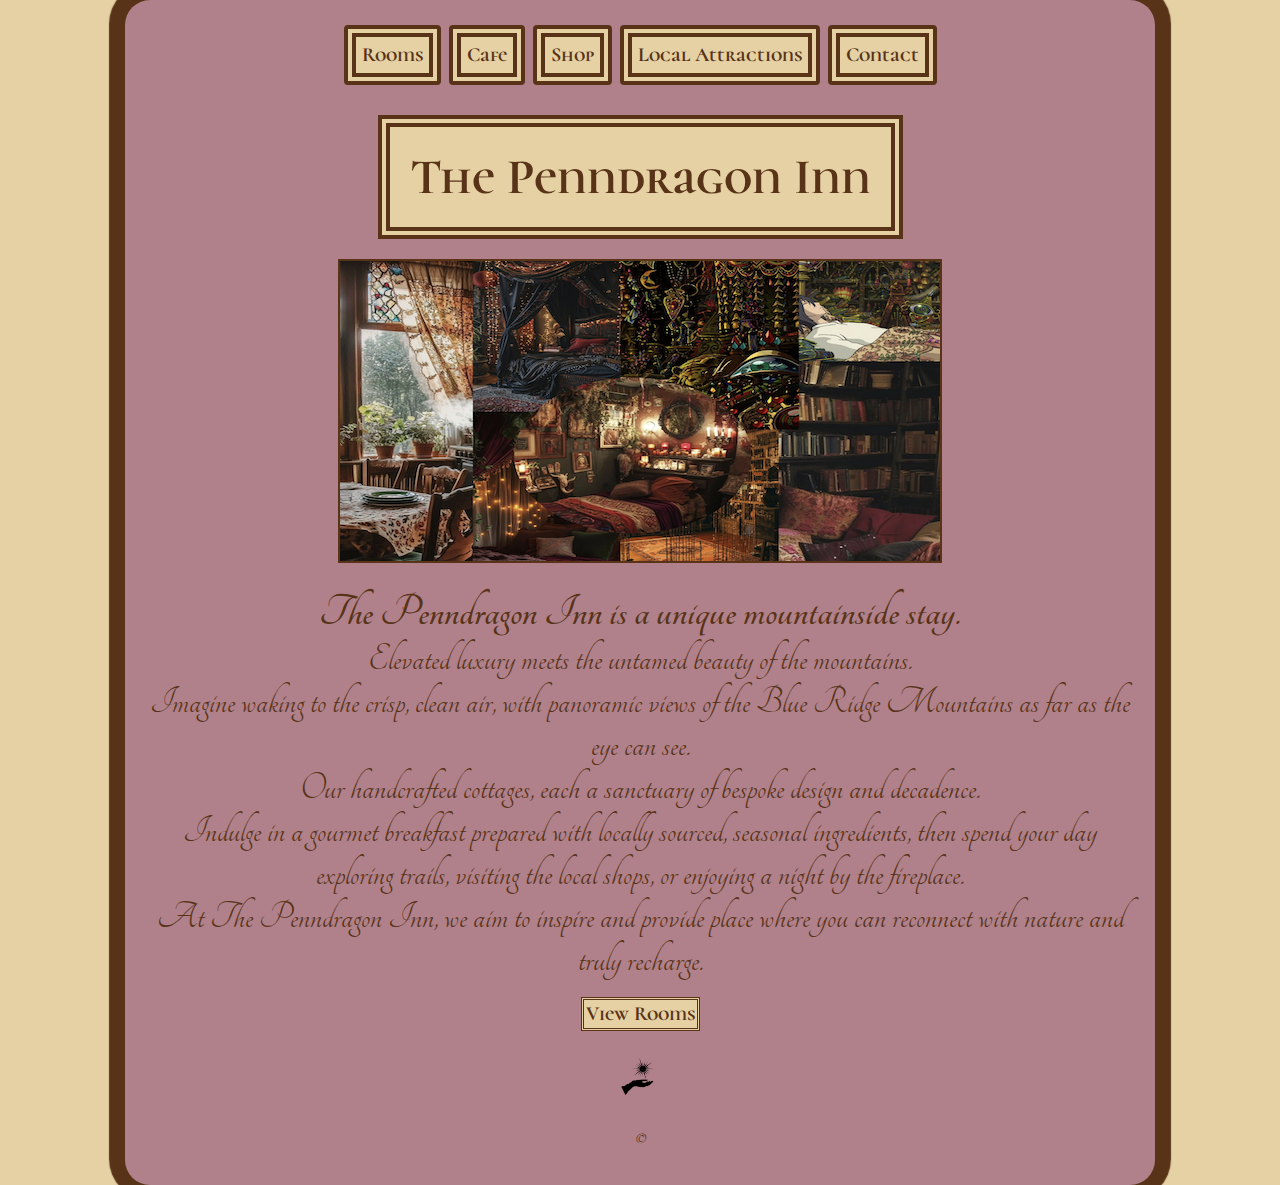
<file: penndragoninn/index.html>
<html lang="en">
<head>
    <meta charset="UTF-8">
    <meta name="viewport" content="width=device-width, initial-scale=1.0">
    <title>Penndragon Inn Homepage</title>
<link rel="preconnect" href="https://fonts.googleapis.com">
<link rel="preconnect" href="https://fonts.gstatic.com" crossorigin>
<link rel="preconnect" href="https://fonts.googleapis.com">
<link rel="preconnect" href="https://fonts.gstatic.com" crossorigin>
<link href="https://fonts.googleapis.com/css2?family=Cormorant+Unicase:wght@300;400;500;600;700&family=Explora&family=Romanesco&family=Tangerine:wght@400;700&display=swap" rel="stylesheet">  <link rel="stylesheet" href="penndragon2styles.css">
<link
    rel="stylesheet"
    href="https://cdnjs.cloudflare.com/ajax/libs/animate.css/4.1.1/animate.min.css"
  />
</head>


<body>

<div class="pagewrapper">

            <header class="main-header">
                <div class="menu-icon-container">
                    <i class="hamburgermenu"></i>
                </div>

                <nav class="main-nav animate_animated animate__zoomIn">
                    <a href="rooms.html" class="nav-item">Rooms</a>
                    <a href="cafe.html" class="nav-item">Cafe</a>
                    <a href="shop.html" class="nav-item">Shop</a>
                    <a href="local.html" class="nav-item">Local Attractions</a>
                    <a href="contact.html" class="nav-item">Contact</a>
                </nav>
          </header>

                <main class="content-wrapper">

                    <div class="pagetitle animate_animated animate__slideInDown">
                     <h1>The Penndragon Inn</h1>
                    </div>

                    

                    <section class="homeimage">
                            <img class="placeholder-text" src="penndragonimages/homeimage.png" alt="penndragoninncollage">
                    </section>

                    <section class="text-content">
                        <h3>
                        The Penndragon Inn is a unique mountainside stay.
                        </h3>
                            <p>
                           Elevated luxury meets the untamed beauty of the mountains. <br>

                            Imagine waking to the crisp, clean air, with panoramic views of the Blue Ridge Mountains as far as the eye can see. <br>
                            Our handcrafted cottages, each a sanctuary of bespoke design and decadence. <br>

                            Indulge in a gourmet breakfast prepared with locally sourced, seasonal ingredients, then spend your day exploring trails, visiting the local shops, or enjoying a night by the fireplace. <br>
                            At The Penndragon Inn, we aim to inspire and provide place where you can reconnect with nature and truly recharge.
                            </p>
                    </section>
                </main>
                
                <div class="linktorooms">
                <a href="rooms.html"> View Rooms</a>
                </div>

        <footer class="main-footer">
            <div class="footer-item animate_animated animate__pulse"> 
                <img src="penndragonimages/penndragonlogo2.jpg" alt="Hand holding a star" class="footer-image">
            <p class="footer-text">&copy;</p> 
            </div>
        </footer>
</div>
</body>
</html>
</file>
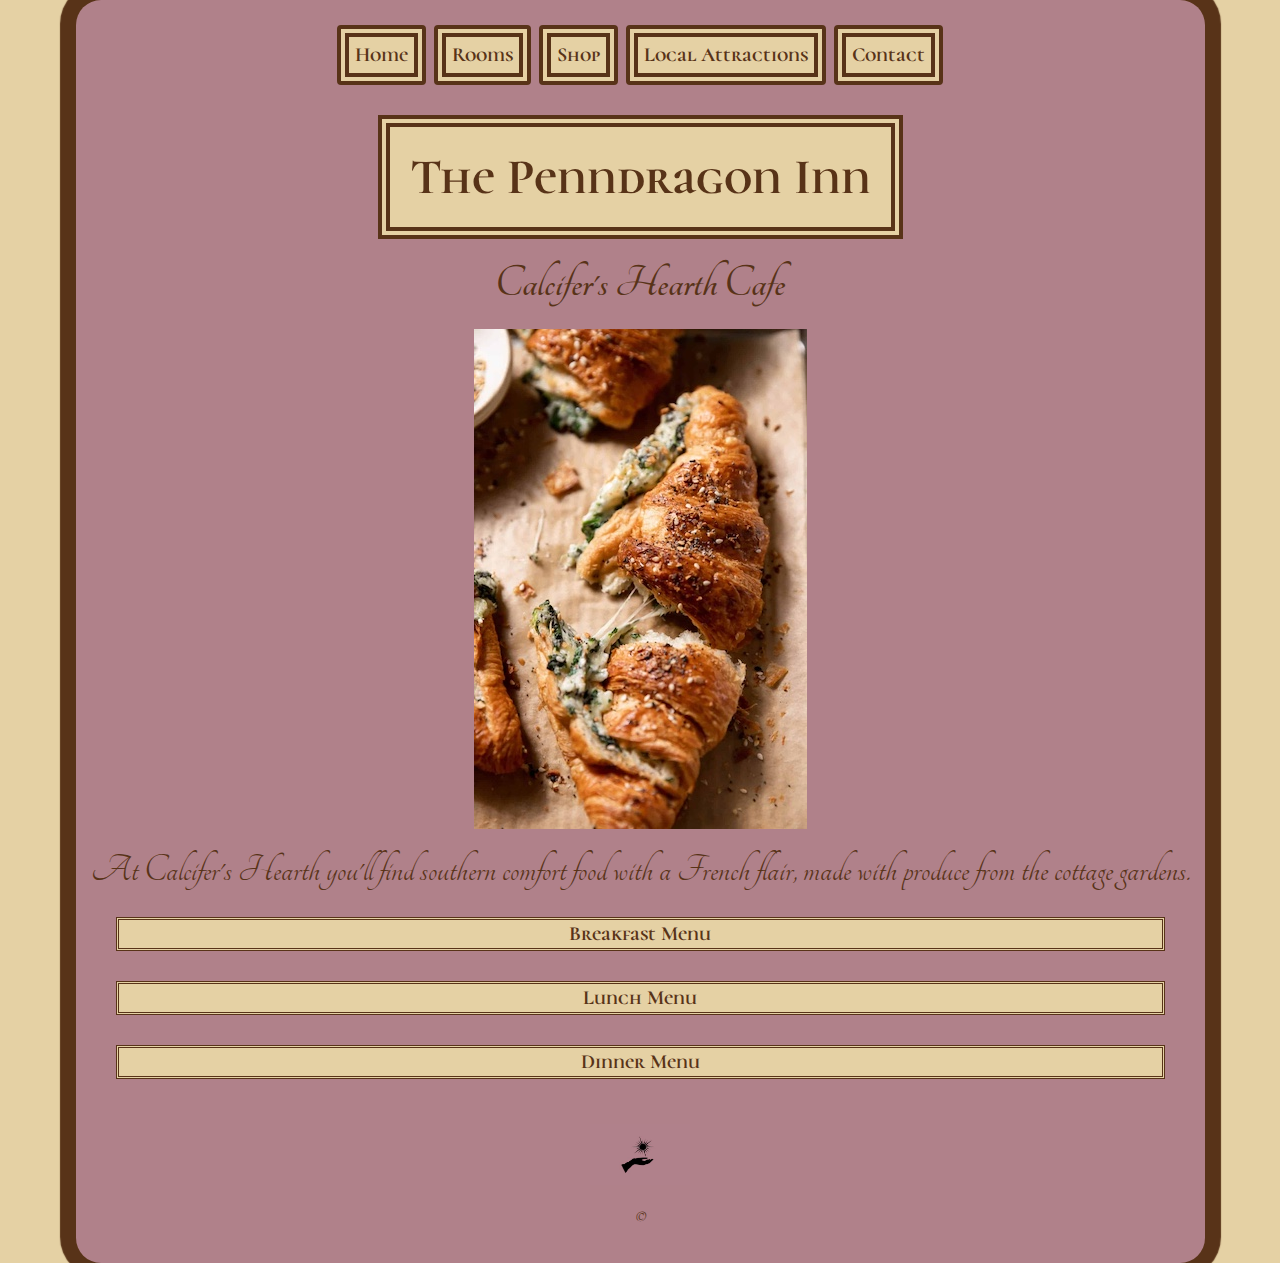
<file: penndragoninn/cafe.html>
<html lang="en">
<head>
    <meta charset="UTF-8">
    <meta name="viewport" content="width=device-width, initial-scale=1.0">
    <title>Penndragon Inn Homepage</title>
<link rel="preconnect" href="https://fonts.googleapis.com">
<link rel="preconnect" href="https://fonts.gstatic.com" crossorigin>
<link rel="preconnect" href="https://fonts.googleapis.com">
<link rel="preconnect" href="https://fonts.gstatic.com" crossorigin>
<link href="https://fonts.googleapis.com/css2?family=Cormorant+Unicase:wght@300;400;500;600;700&family=Explora&family=Romanesco&family=Tangerine:wght@400;700&display=swap" rel="stylesheet">  <link rel="stylesheet" href="penndragon2styles.css">
<link
    rel="stylesheet"
    href="https://cdnjs.cloudflare.com/ajax/libs/animate.css/4.1.1/animate.min.css"
  />
</head>


<body>

<div class="pagewrapper">

            <header class="main-header">
                <div class="menu-icon-container">
                    <i class="hamburgermenu"></i>
                </div>

                <nav class="main-nav">
                    <a href="penndragonindex.html" class="nav-item">Home</a>
                    <a href="rooms.html" class="nav-item">Rooms</a>
                    <a href="shop.html" class="nav-item">Shop</a>
                    <a href="local.html" class="nav-item">Local Attractions</a>
                    <a href="contact.html" class="nav-item">Contact</a>
                </nav>

                  
    </header>

        <main>

                <div class="pagetitle">
                     <h1>The Penndragon Inn</h1>
                </div>

                <div class="subtitle"> 
                    <h3>
                        Calcifer's Hearth Cafe
                    </h3>
                </div>

                    <section class="cafeimage">
                            <img class="placeholder-text" src="penndragonimages/cafeimage.jpg" alt="spinachcroissants">
                    </section>

                        <p>
                        At Calcifer's Hearth you'll find southern comfort food with a French flair, made with produce from the cottage gardens. 
                        </p>

                        <section class="text-content">

                        <div class="menuflexcontainer">

                            <div class="cafemenu">
                                <a href="breakfastmenu.html"> Breakfast Menu</a>
                            </div>

                            <div class="cafemenu">
                                <a href="lunchmenu.html"> Lunch Menu</a>
                            </div>

                            <div class="cafemenu">
                                <a href="dinnermenu.html"> Dinner Menu</a>
                            </div>
                        </div>
        </main>


     <footer class="main-footer">
           <div class="footer-item animate_animated animate__pulse"> 
                <img src="penndragonimages/penndragonlogo2.jpg" alt="Hand holding a star" class="footer-image">
            <p class="footer-text">&copy;</p> 
            </div>
    </footer>

    </div>
</div>
</body>
</html>
</file>
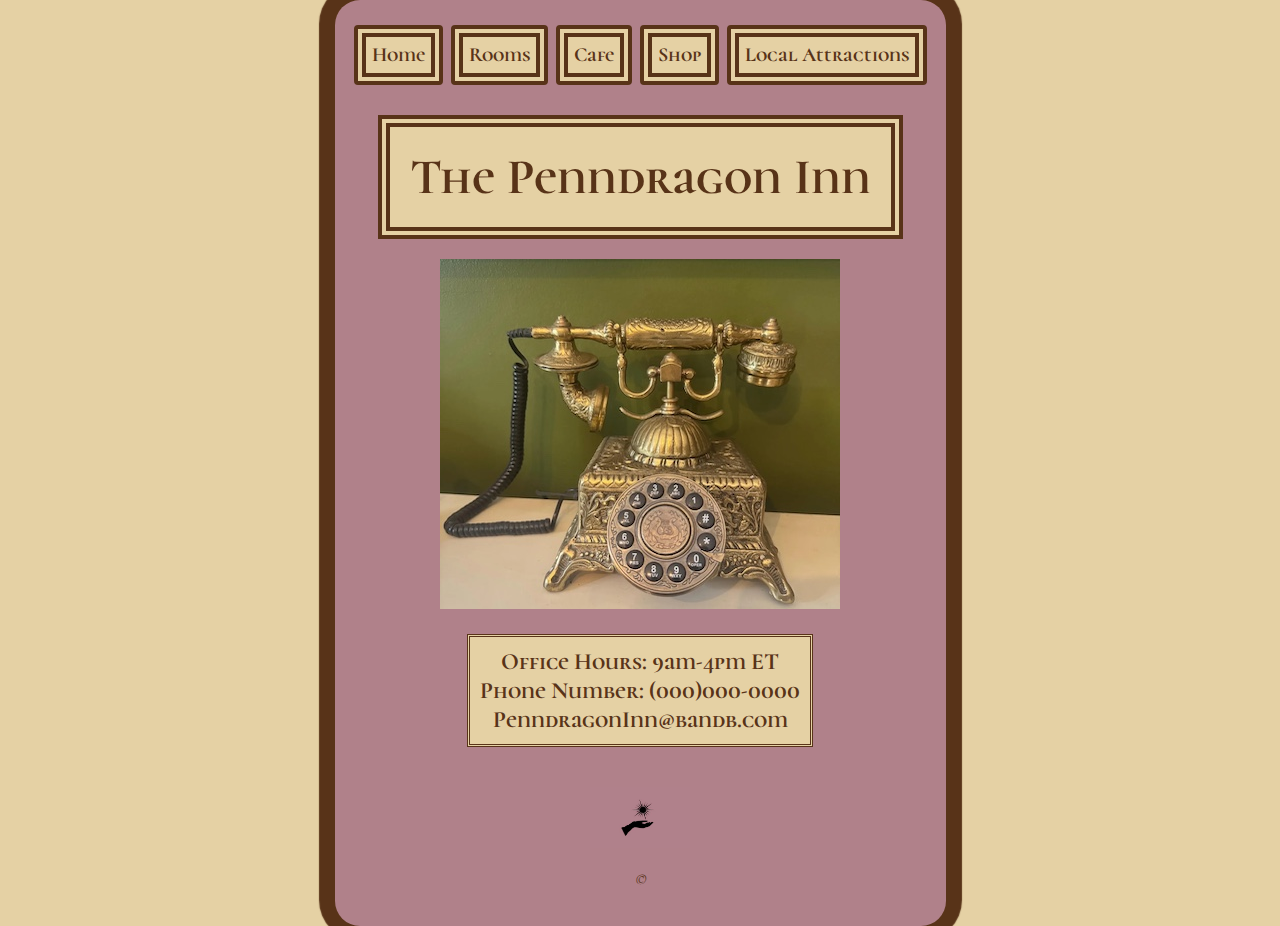
<file: penndragoninn/contact.html>
<html lang="en">
<head>
    <meta charset="UTF-8">
    <meta name="viewport" content="width=device-width, initial-scale=1.0">
    <title>Penndragon Inn Homepage</title>
<link rel="preconnect" href="https://fonts.googleapis.com">
<link rel="preconnect" href="https://fonts.gstatic.com" crossorigin>
<link rel="preconnect" href="https://fonts.googleapis.com">
<link rel="preconnect" href="https://fonts.gstatic.com" crossorigin>
<link href="https://fonts.googleapis.com/css2?family=Cormorant+Unicase:wght@300;400;500;600;700&family=Explora&family=Romanesco&family=Tangerine:wght@400;700&display=swap" rel="stylesheet">  <link rel="stylesheet" href="penndragon2styles.css">
<link
    rel="stylesheet"
    href="https://cdnjs.cloudflare.com/ajax/libs/animate.css/4.1.1/animate.min.css"
  />
</head>


<body>

<div class="pagewrapper">

            <header class="main-header">
                <div class="menu-icon-container">
                    <i class="hamburgermenu"></i>
                </div>

                <nav class="main-nav">
                    <a href="index.html" class="nav-item">Home</a>
                    <a href="rooms.html" class="nav-item">Rooms</a>
                    <a href="cafe.html" class="nav-item">Cafe</a>
                    <a href="shop.html" class="nav-item">Shop</a>
                    <a href="local.html" class="nav-item">Local Attractions</a>
                </nav>

                  
    </header>

        <main>

             <div class="pagetitle">
                     <h1>The Penndragon Inn</h1>
             </div>
           
             <div class="contactcontent">

                <section class="contactimage">
                    <img src="penndragonimages/contactimage.jpeg" alt="picture of a vintage telephone">
                </section>

                <section class="contactinfo">
                         <h3>Office Hours: 9am-4pm ET</h3>
                        <h3>Phone Number: (000)000-0000 </h3>
                        <h3>PenndragonInn@bandb.com </h3>
                </section>
             </div>
        </main>


     <footer class="main-footer">
            <div class="footer-item animate_animated animate__pulse"> 
                <img src="penndragonimages/penndragonlogo2.jpg" alt="Hand holding a star" class="footer-image">
            <p class="footer-text">&copy;</p> 
            </div>
    </footer>

    </div>
</div>
</body>
</html>
</file>
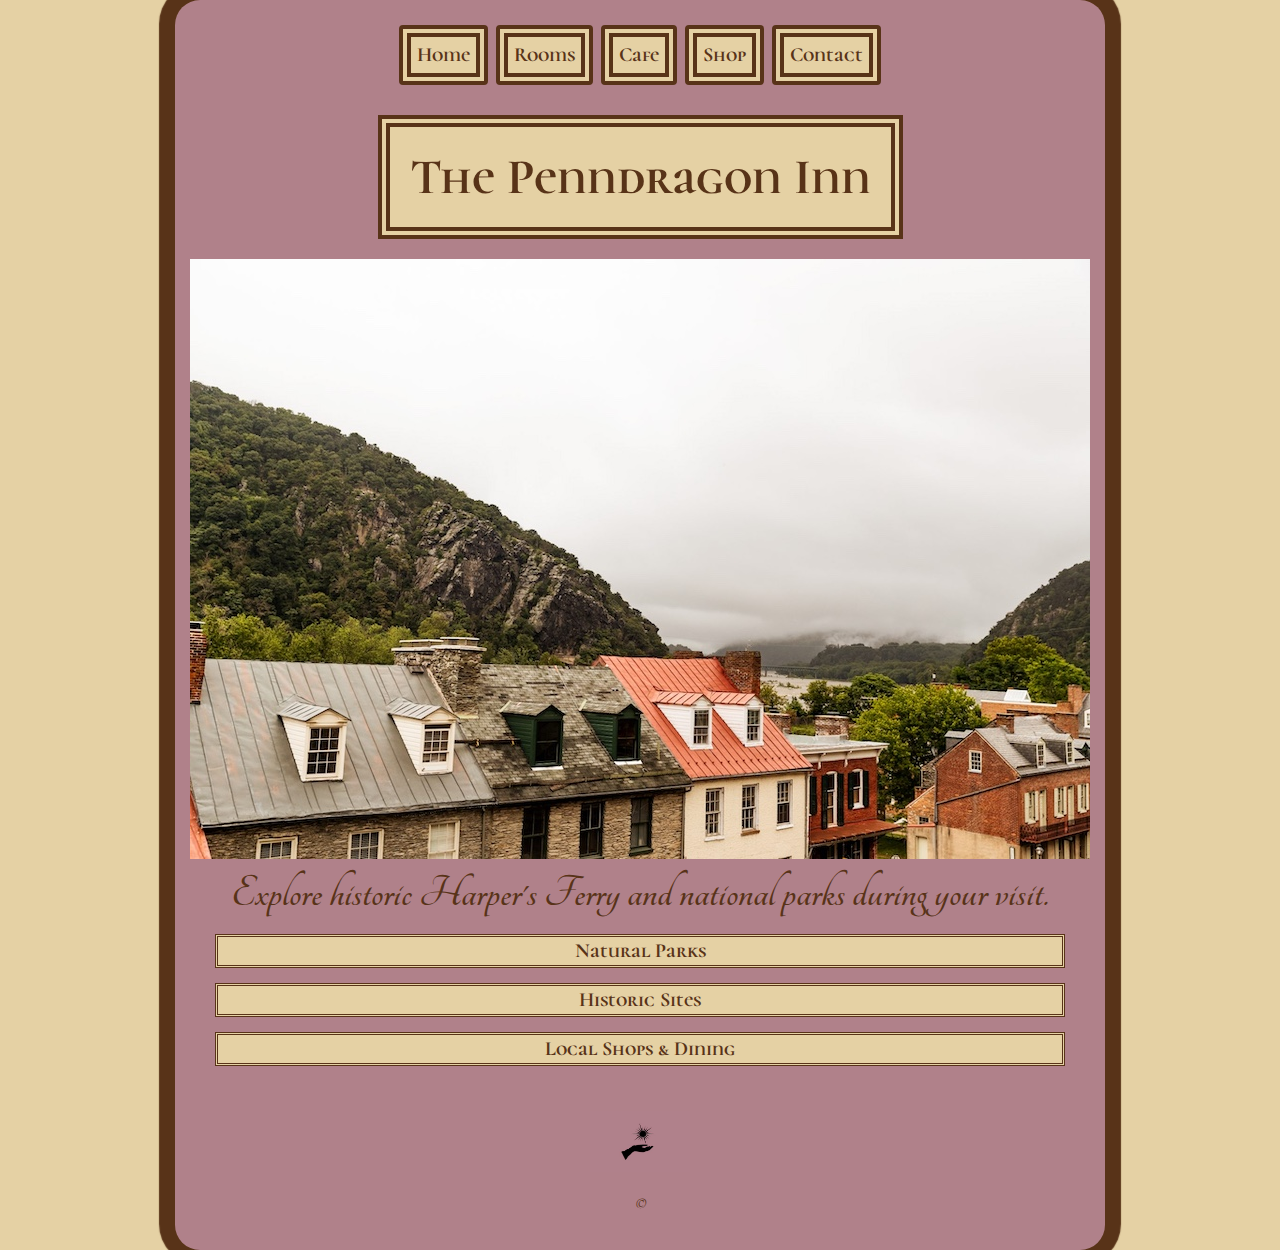
<file: penndragoninn/local.html>
<html lang="en">
<head>
    <meta charset="UTF-8">
    <meta name="viewport" content="width=device-width, initial-scale=1.0">
    <title>Penndragon Inn Homepage</title>
<link rel="preconnect" href="https://fonts.googleapis.com">
<link rel="preconnect" href="https://fonts.gstatic.com" crossorigin>
<link rel="preconnect" href="https://fonts.googleapis.com">
<link rel="preconnect" href="https://fonts.gstatic.com" crossorigin>
<link href="https://fonts.googleapis.com/css2?family=Cormorant+Unicase:wght@300;400;500;600;700&family=Explora&family=Romanesco&family=Tangerine:wght@400;700&display=swap" rel="stylesheet">  <link rel="stylesheet" href="penndragon2styles.css">
<link
    rel="stylesheet"
    href="https://cdnjs.cloudflare.com/ajax/libs/animate.css/4.1.1/animate.min.css"
  />
</head>


<body>

<div class="pagewrapper">

            <header class="main-header">
                <div class="menu-icon-container">
                    <i class="hamburgermenu"></i>
                </div>

                <nav class="main-nav">
                    <a href="index.html" class="nav-item">Home</a>
                    <a href="rooms.html" class="nav-item">Rooms</a>
                    <a href="cafe.html" class="nav-item">Cafe</a>
                    <a href="shop.html" class="nav-item">Shop</a>
                    <a href="contact.html" class="nav-item">Contact</a>
                </nav>

                  
    </header>

        <main>

                <div class="pagetitle">
                     <h1>The Penndragon Inn</h1>
                </div>

                <section class="localimage">
                            <img src="penndragonimages/localimage.jpg" alt="arialimageofharpersferry">
                    </section>

                    <section class="text-content">
                        <h3>
                        Explore historic Harper's Ferry and national parks during your visit.
                        </h3>
                      <div class="Attractions">

                            <div class="attraction">
                                <a href="naturalparks"> Natural Parks</a>
                            </div>

                            <div class="attraction">
                                <a href="museums.html"> Historic Sites</a>
                            </div>

                            <div class="attraction">
                                <a href="localshops.html"> Local Shops & Dining</a>
                            </div>
                        </div>
                    </section>
                </main>
                

        </main>


     <footer class="main-footer">
            <div class="footer-item animate_animated animate__pulse"> 
                <img src="penndragonimages/penndragonlogo2.jpg" alt="Hand holding a star" class="footer-image">
            <p class="footer-text">&copy;</p> 
            </div>
    </footer>

    </div>
</div>
</body>
</html>
</file>
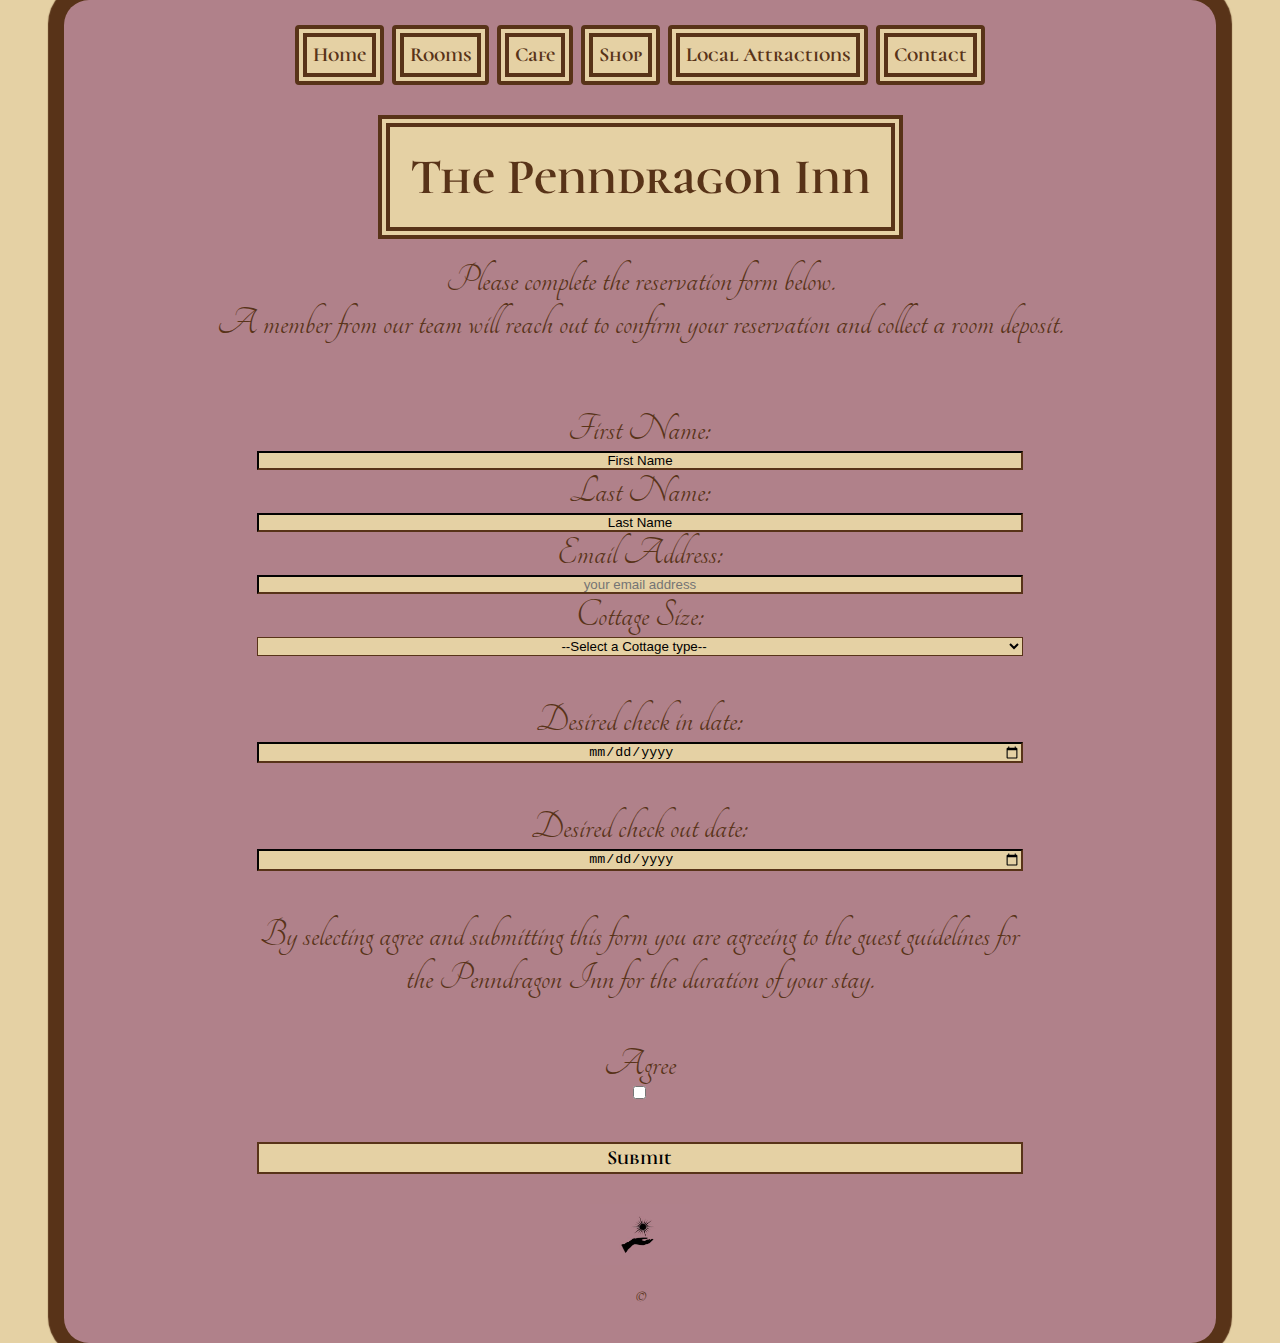
<file: penndragoninn/roomform.html>
<html lang="en">
<head>
    <meta charset="UTF-8">
    <meta name="viewport" content="width=device-width, initial-scale=1.0">
    <title>Penndragon Inn Homepage</title>
<link rel="preconnect" href="https://fonts.googleapis.com">
<link rel="preconnect" href="https://fonts.gstatic.com" crossorigin>
<link rel="preconnect" href="https://fonts.googleapis.com">
<link rel="preconnect" href="https://fonts.gstatic.com" crossorigin>
<link href="https://fonts.googleapis.com/css2?family=Cormorant+Unicase:wght@300;400;500;600;700&family=Explora&family=Romanesco&family=Tangerine:wght@400;700&display=swap" rel="stylesheet">  <link rel="stylesheet" href="penndragon2styles.css">
<link
    rel="stylesheet"
    href="https://cdnjs.cloudflare.com/ajax/libs/animate.css/4.1.1/animate.min.css"
  />
</head>


       
<Body>

<div class="pagewrapper">

        <header class="main-header">
                    <div class="menu-icon-container">
                        <i class="hamburgermenu"></i>
                    </div>

                    <nav class="main-nav">
                        <a href="index.html" class="nav-item">Home</a>
                        <a href="rooms.html" class="nav-item">Rooms</a>
                        <a href="cafe.html" class="nav-item">Cafe</a>
                        <a href="shop.html" class="nav-item">Shop</a>
                        <a href="local.html" class="nav-item">Local Attractions</a>
                        <a href="contact.html" class="nav-item">Contact</a>
                    </nav>
        </header>

                <div class="pagetitle">
                     <h1>The Penndragon Inn</h1>
                </div>
                            <!------------------Form begin---------------->  
       
         <p> Please complete the reservation form below.<br> A member from our team will reach out to confirm your reservation and collect a room deposit. 
        </p>  
        <br>
        <form class="formlines">
        
            <label for="fname">First Name:</label>
            <input type="text" id="fname" name="fname" value="First Name">
            
            <label class="formline2" for="fname">Last Name:</label>
            <input type="text" id="fname" name="fname" value="Last Name">
                        <!---------------Email collection -------------------->
            <label class="formline3" for="email">Email Address:</label>
            <input type="email" id="email" name="email" placeholder="your email address">
                          
                        
                        <!--Cottage size selection dropdown-->

            <label class="formline4" for="roomtype">Cottage Size:</label>

            <select id="roomtype" name="roomtype">
                <option value=""> --Select a Cottage type--</option>
                <option value="singleroom">Single Person Cottage</option>
                <option value="multiroom"> Multi Room Cottage</option>
            </select> <br>

                    <!-----------Date selection----->
            
            <label class="formline5" for="preferreddate">Desired check in date:
            </label>
            <input type="date" id="date" name="date"/> <br>

            <label class="formline6" for="preferreddate">Desired check out date:
            </label>
            <input type="date" id="date" name="date"/>
            <br>

                 <!-------------Deposit agreement--------------------->
            <p>By selecting agree and submitting this form you are agreeing to the guest guidelines for the Penndragon Inn for the duration of your stay.</p><br>
            <label for="agree"> Agree</label>
            <input class="formline7" type="checkbox" id="agree" name="roomagreement" value="agree" style="align-self: center;">
            <br>
                      <!---------Submit button-------->
            <input class="formbutton" type="submit" value="Submit">
        </form> 

    <footer class="main-footer">
            <div class="footer-item animate_animated animate__pulse"> 
                <img src="penndragonimages/penndragonlogo2.jpg" alt="Hand holding a star" class="footer-image">
            <p class="footer-text">&copy;</p> 
            </div>
    </footer>

</div>


</Body>



</html>
</file>
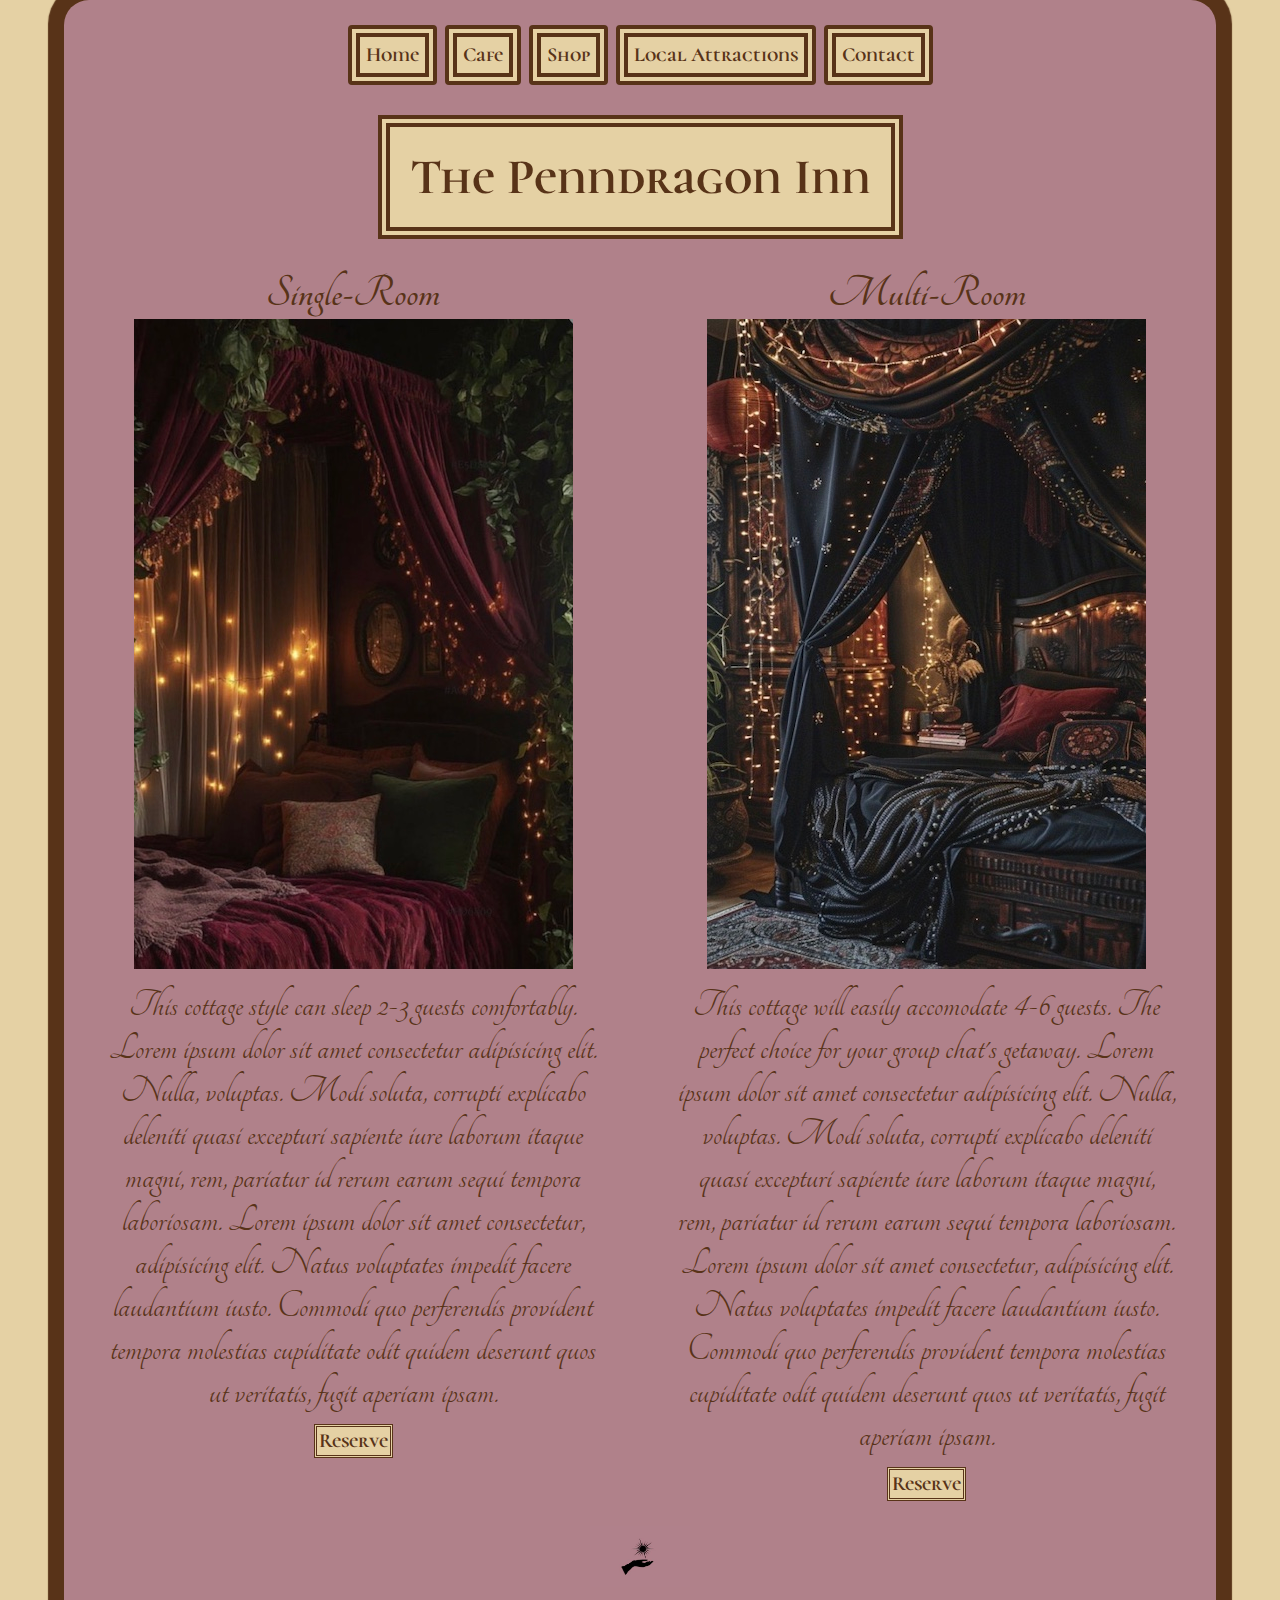
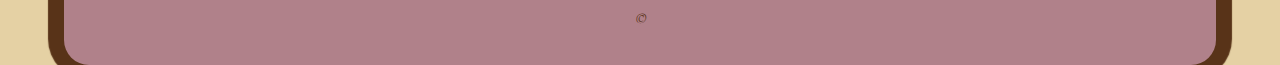
<file: penndragoninn/rooms.html>
<html lang="en">
<head>
    <meta charset="UTF-8">
    <meta name="viewport" content="width=device-width, initial-scale=1.0">
    <title>Penndragon Inn Homepage</title>
<link rel="preconnect" href="https://fonts.googleapis.com">
<link rel="preconnect" href="https://fonts.gstatic.com" crossorigin>
<link rel="preconnect" href="https://fonts.googleapis.com">
<link rel="preconnect" href="https://fonts.gstatic.com" crossorigin>
<link href="https://fonts.googleapis.com/css2?family=Cormorant+Unicase:wght@300;400;500;600;700&family=Explora&family=Romanesco&family=Tangerine:wght@400;700&display=swap" rel="stylesheet">  <link rel="stylesheet" href="penndragon2styles.css">
<link
    rel="stylesheet"
    href="https://cdnjs.cloudflare.com/ajax/libs/animate.css/4.1.1/animate.min.css"
  />
</head>


<body>

<div class="pagewrapper">

            <header class="main-header">
                <div class="menu-icon-container">
                    <i class="hamburgermenu"></i>
                </div>

                <nav class="main-nav">
                    <a href="index.html" class="nav-item">Home</a>
                    <a href="cafe.html" class="nav-item">Cafe</a>
                    <a href="shop.html" class="nav-item">Shop</a>
                    <a href="local.html" class="nav-item">Local Attractions</a>
                    <a href="contact.html" class="nav-item">Contact</a>
                </nav>

                  
    </header>

        <main>

                <div class="pagetitle">
                     <h1>The Penndragon Inn</h1>
                </div>

        <div class="roomsflexcontainer">
                <section class="room-column">
                    <h3>Single-Room</h3>
                    <div class="singleroom">
                        <img src="penndragonimages/singleroom.jpeg" alt="photo of single room">
                    </div>

                    <div class="roominfo">
                        <p>This cottage style can sleep 2-3 guests comfortably. Lorem ipsum dolor sit amet consectetur adipisicing elit. Nulla, voluptas. Modi soluta, corrupti explicabo deleniti quasi excepturi sapiente iure laborum itaque magni, rem, pariatur id rerum earum sequi tempora laboriosam.
                        Lorem ipsum dolor sit amet consectetur, adipisicing elit. Natus voluptates impedit facere laudantium iusto. Commodi quo perferendis provident tempora molestias cupiditate odit quidem deserunt quos ut veritatis, fugit aperiam ipsam.
                        </p>
                    </div>
                    <div class="reservationlink">
                        <a 
                        href="roomform.html">
                        Reserve
                        </a>
                    </div>
                </section>

                <section class="room-column">
                    <h3>Multi-Room</h3>
                    <div class="doubleroom">
                        <img src="penndragonimages/doubleroom.jpeg" alt="photo of double room">
                    </div>

                    <div class="roominfo">
                        <p>This cottage will easily accomodate 4-6 guests. The perfect choice for your group chat's getaway. Lorem ipsum dolor sit amet consectetur adipisicing elit. Nulla, voluptas. Modi soluta, corrupti explicabo deleniti quasi excepturi sapiente iure laborum itaque magni, rem, pariatur id rerum earum sequi tempora laboriosam.
                        Lorem ipsum dolor sit amet consectetur, adipisicing elit. Natus voluptates impedit facere laudantium iusto. Commodi quo perferendis provident tempora molestias cupiditate odit quidem deserunt quos ut veritatis, fugit aperiam ipsam.
                        </p>
                    </div>

                <div class="reservationlink">
                    <a href="roomform.html">
                    Reserve 
                    </a>
                </div>
                </section>

        </div>
    </main>


     <footer class="main-footer">
           <div class="footer-item animate_animated animate__pulse"> 
                <img src="penndragonimages/penndragonlogo2.jpg" alt="Hand holding a star" class="footer-image">
            <p class="footer-text">&copy;</p> 
            </div>
    </footer>

    </div>
</div>
</body>
</html>
</file>
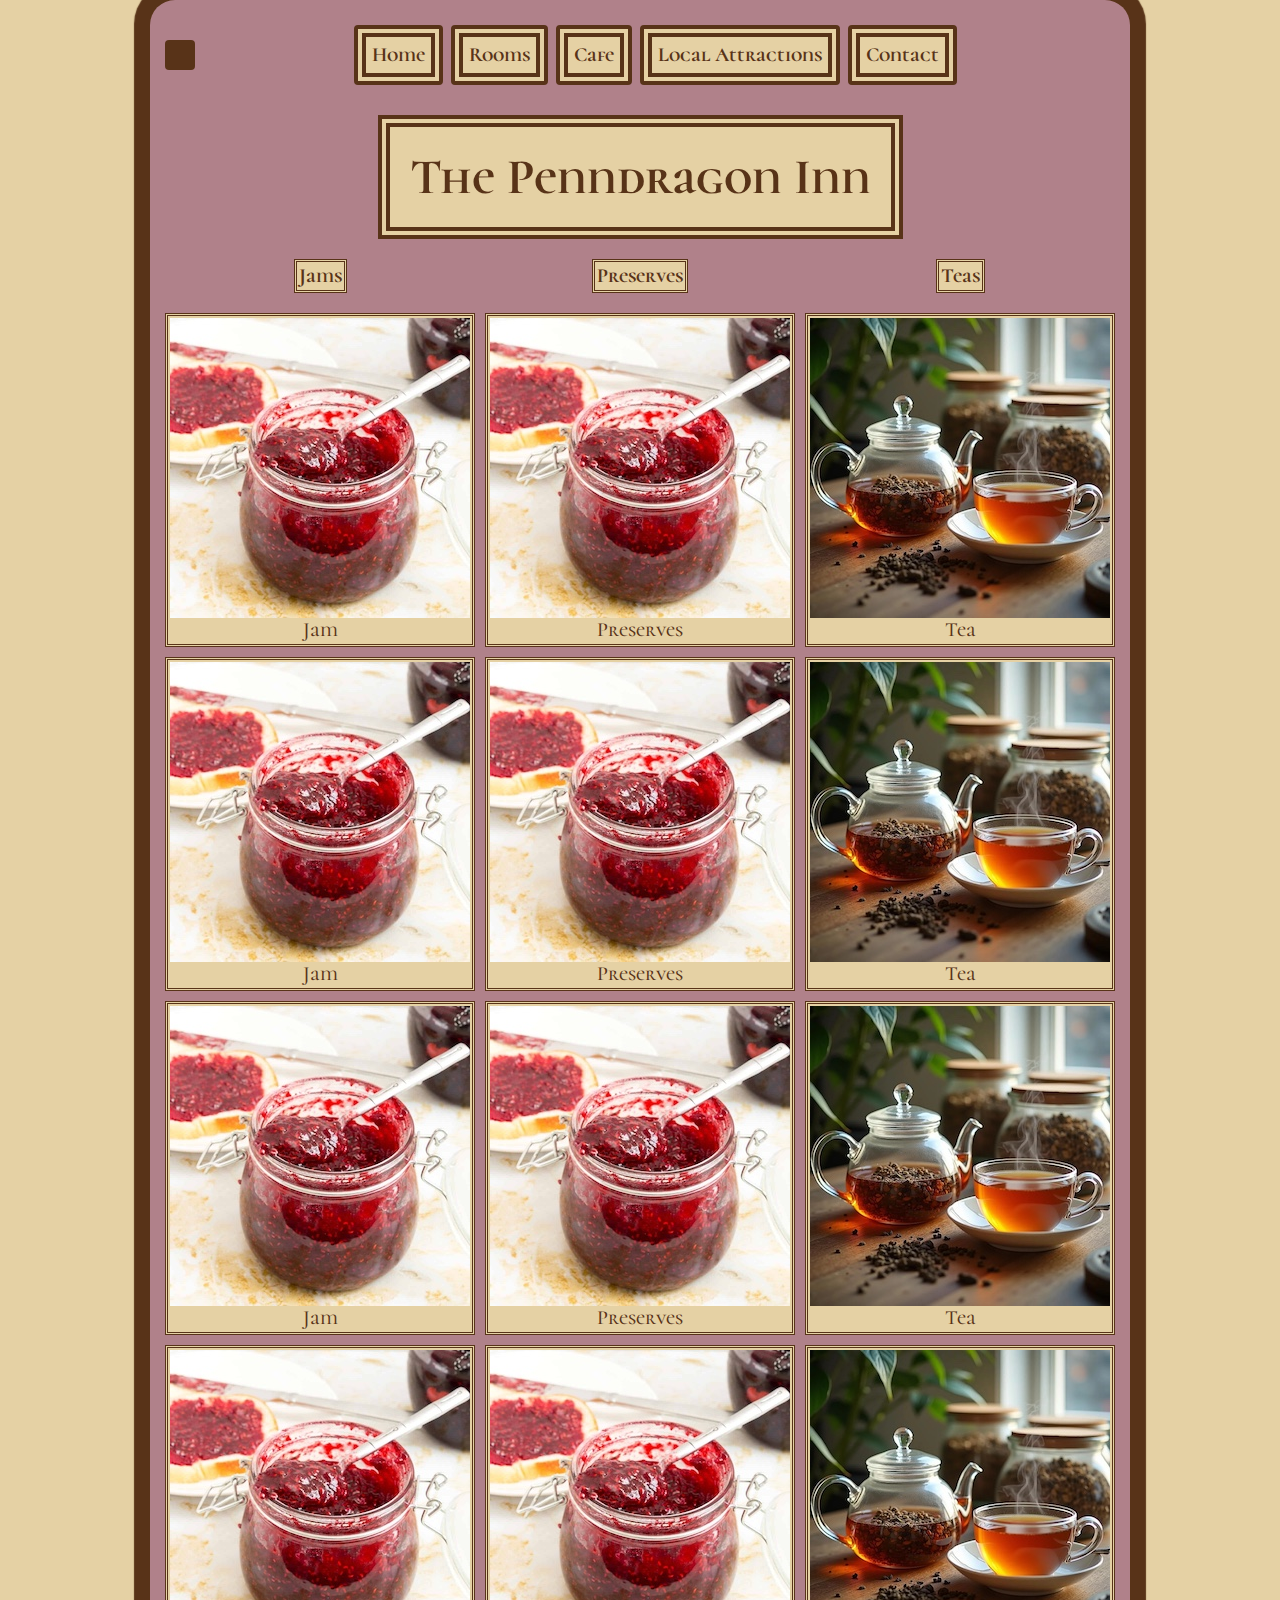
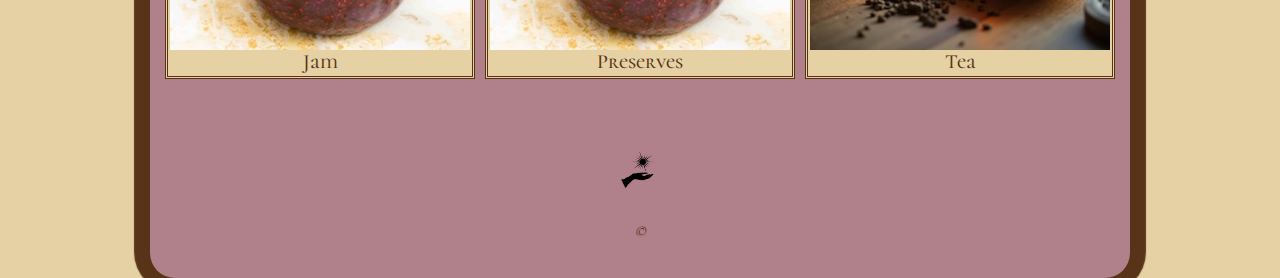
<file: penndragoninn/shop.html>
<html lang="en">
<head>
    <meta charset="UTF-8">
    <meta name="viewport" content="width=device-width, initial-scale=1.0">
    <title>Penndragon Inn Homepage</title>
<link rel="preconnect" href="https://fonts.googleapis.com">
<link rel="preconnect" href="https://fonts.gstatic.com" crossorigin>
<link rel="preconnect" href="https://fonts.googleapis.com">
<link rel="preconnect" href="https://fonts.gstatic.com" crossorigin>
<link href="https://fonts.googleapis.com/css2?family=Cormorant+Unicase:wght@300;400;500;600;700&family=Explora&family=Romanesco&family=Tangerine:wght@400;700&display=swap" rel="stylesheet">  <link rel="stylesheet" href="penndragon2styles.css">
<link
    rel="stylesheet"
    href="https://cdnjs.cloudflare.com/ajax/libs/animate.css/4.1.1/animate.min.css"
  />
</head>


<body>

<div class="pagewrapper">

            <header class="main-header">
                <div class="menu-icon-container">
                    <i class="hamburgermenu"></i>
                </div>

            <div class="header-right">
                    <div class="currency-icon-container">
                        <i class="fas fa-dollar-sign currency-icon"></i>
                    </div>
            </div>

                <nav class="main-nav">
                    <a href="index.html" class="nav-item">Home</a>
                    <a href="rooms.html" class="nav-item">Rooms</a>
                    <a href="cafe.html" class="nav-item">Cafe</a>
                    <a href="local.html" class="nav-item">Local Attractions</a>
                    <a href="contact.html" class="nav-item">Contact</a>
                </nav>
               

    </header>

        <main>

                <div class="pagetitle">
                     <h1>The Penndragon Inn</h1>
                </div>

            <div class="product-gallery">

                <section class="productrow">
                    <h2 class="category-title">Jams</h2>
                    <div class="product-grid">
                        <div class="product-card">
                            <img class="productimage" src="penndragonimages/jam.jpg" alt="image of jam">
                            <a href="Jam" class="productlabel>"> Jam </a>
                        </div>
                       <div class="product-card">
                            <img class="productimage" src="penndragonimages/jam.jpg" alt="image of jam">
                            <a href="Jam" class="productlabel>"> Jam </a>
                        </div>
                        <div class="product-card">
                            <img class="productimage" src="penndragonimages/jam.jpg" alt="image of jam">
                            <a href="Jam" class="productlabel>"> Jam </a>
                        </div>
                        <div class="product-card">
                            <img class="productimage" src="penndragonimages/jam.jpg" alt="image of jam">
                            <a href="Jam" class="productlabel>"> Jam </a>
                        </div>
                    </div>
                </section>

                  <section class="productrow">
                    <h2 class="category-title">Preserves</h2>
                    <div class="product-grid">
                        <div class="product-card">
                            <img class="productimage" src="penndragonimages/jam.jpg" alt="image of jam">
                            <a href="Jam" class="productlabel>">Preserves </a>
                        </div>
                       <div class="product-card">
                            <img class="productimage" src="penndragonimages/jam.jpg" alt="image of jam">
                            <a href="Jam" class="productlabel>"> Preserves </a>
                        </div>
                        <div class="product-card">
                            <img class="productimage" src="penndragonimages/jam.jpg" alt="image of jam">
                            <a href="Jam" class="productlabel>"> Preserves </a>
                        </div>
                        <div class="product-card">
                            <img class="productimage" src="penndragonimages/jam.jpg" alt="image of jam">
                            <a href="Jam" class="productlabel>"> Preserves </a>
                        </div>
                    </div>
                </section>

                  <section class="productrow">
                    <h2 class="category-title">Teas</h2>
                    <div class="product-grid">
                        <div class="product-card">
                            <img class="productimage" src="penndragonimages/tea.jpeg" alt="image of tea brewing and a teapot">
                            <a href="teas" class="productlabel>"> Tea </a>
                        </div>
                        <div class="product-card">
                            <img class="productimage" src="penndragonimages/tea.jpeg" alt="image of tea brewing and a teapot">
                            <a href="teas" class="productlabel>"> Tea </a>
                        </div>
                        <div class="product-card">
                            <img class="productimage" src="penndragonimages/tea.jpeg" alt="image of tea brewing and a teapot">
                            <a href="teas" class="productlabel>"> Tea </a>
                        </div>
                        <div class="product-card">
                            <img class="productimage" src="penndragonimages/tea.jpeg" alt="image of tea brewing and a teapot">
                            <a href="teas" class="productlabel>"> Tea </a>
                        </div>
                    </div>
                </section>


            </div>


     <footer class="main-footer">
            <div class="footer-item animate_animated animate__pulse"> 
                <img src="penndragonimages/penndragonlogo2.jpg" alt="Hand holding a star" class="footer-image">
            <p class="footer-text">&copy;</p> 
            </div>
    </footer>

    </div>
</div>
</body>
</html>
</file>
<file: penndragoninn/penndragon2styles.css>
/* --- Base Styling and Reset ---*/ 
:root {  
    --padding-sm: 10px;
    --padding-lg: 20px;
}

.pagewrapper {
box-shadow: 0px -1px 1px 16px #583318;
background-color: #b0818a;
padding: 15px;
border-radius: 25px;
position:relative;
width: 90%;
margin-left: auto;
margin-right: auto;
max-width: fit-content;
max-height: fit-content;
}

* {
    box-sizing: border-box;
    margin: 0;
    padding: 0;
}

body {
  color:#583318;
  background-color: #E5D1A4;
  text-align: center;
  font-family: "Tangerine", cursive;
  font-weight: 500;
  font-size: 40px;
  font-style: normal;
}

h1, .cormorant-unicase-bold {
  display: inline-block;
  padding:20px;
  border-color:#583318;
  border-width: 12px;
  background: #E5D1A4;
  border-style: double;
  text-align: center;
  font-family: "Cormorant Unicase", serif;
  font-weight: 700;
  font-style: normal;
  font-size: 50px;
}


.pagetitle {
  margin-bottom: 20px;
  opacity: 1;
  animation-duration: 2s;
}

.animate_animated {
    opacity: 1;
}

.subtitle {
  margin-bottom: 20px;
}

/* --- Header and Navigation Styling --- */
.main-header {
    display: flex;
    justify-content: flex-start; /* Start from the left */
    align-items: center;
    padding: var(--padding-sm) 0;
    margin-bottom: var(--padding-lg);
}

/* Hamburger Icon (Always visible on mobile, hidden on desktop) */
.menu-icon-container {
    padding:4px;
    background-color:#583318;
    border-radius: 4px;
    display: flex; 
    width: 30px;
    height: 30px;
    align-items: center;
    justify-content: center;
}

/* Navigation Links (Hidden by default on mobile) */
.main-nav {
    display: none; /* Hide navigation links on small screens */
    margin-right: auto;
    margin-left: auto;
}

.nav-item {
    border-color:#583318;
    border-width: 12px;
    background: #E5D1A4;
    border-style:double;
    font-family: "Cormorant Unicase", serif;
    font-weight: 700;
    font-style: normal;
    font-size: 20px;
    border-radius: 4px;
    padding: 6px;
    margin-left: 4px;
    margin-right: 4px;
    white-space: nowrap; /* Keep links from wrapping */
    display: inline-block;
}

a{text-decoration: none;color:#583318}
  a:hover{color: #E5D1A4;background-color:#583318}

.linktorooms, .cormorant-unicase-bold {
  display: inline;
  border-color:#583318;
  background: #E5D1A4;
  border-style:double;
  font-family: "Cormorant Unicase", serif;
  font-weight: 700;
  font-style: normal;
  font-size: 20px;
  padding:2px;
}
/*Nav bar animation*/
.animate__zoomIn{
animation-delay: 2s;
animation-duration: 3s;
animation-fill-mode: both;
}
/* --- Main Content Styling --- */
.content-wrapper {
    width: 100%;
    max-width: 1000px; /* Max width for content area */
    margin: 0 auto;
}

/* Hero Section */
.homeimage{
    width: fit-content;
    height: fit-content;
    margin-left: auto;
    margin-right: auto;
    border: 2px solid;
    /*display:flex;
    justify-content: center;
    align-items: center;*/
    margin-bottom:15px;
}
img {
    max-width: 100%;
}


/* Text Content Area */
.text-content {
    padding:10px;
    margin-bottom:10px;
}

/*------- Rooms page styling -------*/
.roomsflexcontainer {
    display: flex;
    /*flex-direction: column; /* Default: Stack columns vertically on mobile */
    column-gap: 25px;
    width: 100%;
    max-width: 1200px; /* Optional: limit overall width on large screens */
    margin: 0 auto;
}

.room-column {
    flex: 1 1 100%; /* Take up 100% width on mobile */
    background-color: #b0818a;
    padding:10px;
}

.roominfo {
    margin: 15px;
}

.reservationlink, .cormorant-unicase-bold {
  display: inline;
  border-color:#583318;
  background: #E5D1A4;
  border-style:double;
  font-family: "Cormorant Unicase", serif;
  font-weight: 700;
  font-style: normal;
  font-size: 20px;
  padding:2px;
}

/*------- cafe page styling -------*/
.menuflexcontainer {
  display: flex;
  flex-direction: column;
}

.cafeimage {
    margin-bottom: 20px;
}

.cafemenu, .cormorant-unicase-bold {
  display: block;
  border-color:#583318;
  background: #E5D1A4;
  border-style:double;
  font-family: "Cormorant Unicase", serif;
  font-weight: 700;
  font-style: normal;
  font-size: 20px;
  padding:2px;
  margin: 15px;
}

.cafeimage {
    margin-bottom: 20px;
}

    /*----- shop page styling ----- */
.currency-icon-container {
    float: right;
    background-color:#583318;
    border-radius: 4px;
    width: 30px;
    height: 30px;
}

/* Main Gallery and Categories*/
.product-gallery {
    display: flex;
    flex-direction: row;
    /* Default: 1 column on smallest mobile screens */
    grid-template-columns: repeat(1, 1fr); 
    gap:10px;
    padding-bottom: 20px;
    width: 100%;
    max-width: 1400px; /* Optional: limit overall width on large screens */
    margin: 0 auto;
}

.productrow {
    margin-bottom: 20px 0;
}

.category-title {
  display: inline-block;
  border-color:#583318;
  background: #E5D1A4;
  border-style:double;
  font-family: "Cormorant Unicase", serif;
  font-weight: 700;
  font-style: normal;
  font-size: 20px;
  padding:2px;
  margin-bottom: 20px;
}

/* --- Product Grid Styling (The core layout) --- */
.product-grid {
    display: grid;
    /* Default: 1 column on smallest mobile screens*/
    grid-template-columns: repeat(1, 1fr); 
    gap:10px;
    padding-bottom: 20px;
} 

/*Individual Product Card*/
.product-card {
    display: flex;
    flex-direction: column;
    align-items: center;
    border-color:#583318;
    background: #E5D1A4;
    border-style:double;
    font-family: "Cormorant Unicase", serif;
    font-weight: 500;
    font-style: normal;
    font-size: 20px;
    padding:2px;
}


/*----- local attraction page styling ----- */
.attraction, .cormorant-unicase-bold {
  display: block;
  border-color:#583318;
  background: #E5D1A4;
  border-style:double;
  font-family: "Cormorant Unicase", serif;
  font-weight: 700;
  font-style: normal;
  font-size: 20px;
  padding:2px;
  margin: 15px;
}

/*----- contact page styling ----- */
.contactcontent {
    display: flex;
    flex-direction: column;
    align-items: flex-start;
     padding-bottom: 20px;
    width: 100%;
    max-width: 1400px; /* Optional: limit overall width on large screens */
    margin: 0 auto;
}

.contactimage {
    /* Use padding-bottom trick for a responsive square */
    width: 100%;
    margin-bottom: 25px;
    flex-shrink: 0; /* Prevents it from shrinking prematurely */
}

.contactinfo {
  margin-left: auto;
  margin-right: auto;
  border-color:#583318;
  background: #E5D1A4;
  border-style:double;
  font-family: "Cormorant Unicase", serif;
  font-weight: 600;
  font-style: normal;
  font-size: 20px;
  padding: 10px;
 }

 /*-----------Form page styling-------------*/
 .formlines{
    display: flex;
    flex-direction: column;
    width: 70%;
    margin-left: auto;
    margin-right: auto;
    text-align: center;
    margin-top: 10px;
    margin-bottom: 10px;
    padding: 10px;
}

select, input {
 text-align: center;
 border-color:#583318;
 background: #E5D1A4;
}


.formbutton {
  border-color:#583318;
  background: #E5D1A4;
  border-style:double;
  font-family: "Cormorant Unicase", serif;
  font-weight: 700;
  font-style: normal;
  font-size: 20px;
  padding:2px;
}
.formbutton:hover{color: #E5D1A4;background-color:#583318; cursor: pointer;}



/* --- Footer Styling --- */
.main-footer {
    margin-top: 10px;
    display: flex;
    justify-content: center;
    background-color: #b0818a;
}

.footer-item {
    padding: 10px;
    border-radius: 4px;
    width: 150px; /* Fixed width for the small footer element */
    text-align: center;
}

footer {
    background-color: #b0818a /* White background for the footer */
    padding: 20px;
    text-align: center;
}

.footer-image {
    max-width: 100px; /* Adjust size as needed */
    height: auto;
    display: block; /* Removes extra space below image */
    margin: 0 auto; /* Centers the image */
    padding-bottom: 10px; /* Space below the image */
}

/*footer animation*/
.animate__pulse{ animation-duration: 2s;
animation-iteration-count: infinite;
}

/* --- Responsiveness: Desktop/Tablet View (Media Query) --- */
@media (min-width: 768px) {
    
    .main-header {
        /* Distribute the main navigation elements */
        justify-content: space-between;
    }

    /* Hide the hamburger icon on larger screens */
    .menu-icon-container {
        display: none;
    }

    /* Show the navigation links */
    .main-nav {
        display: flex;
        /* Center the group of links */
        margin-left: auto; 
    }
}
</file>
